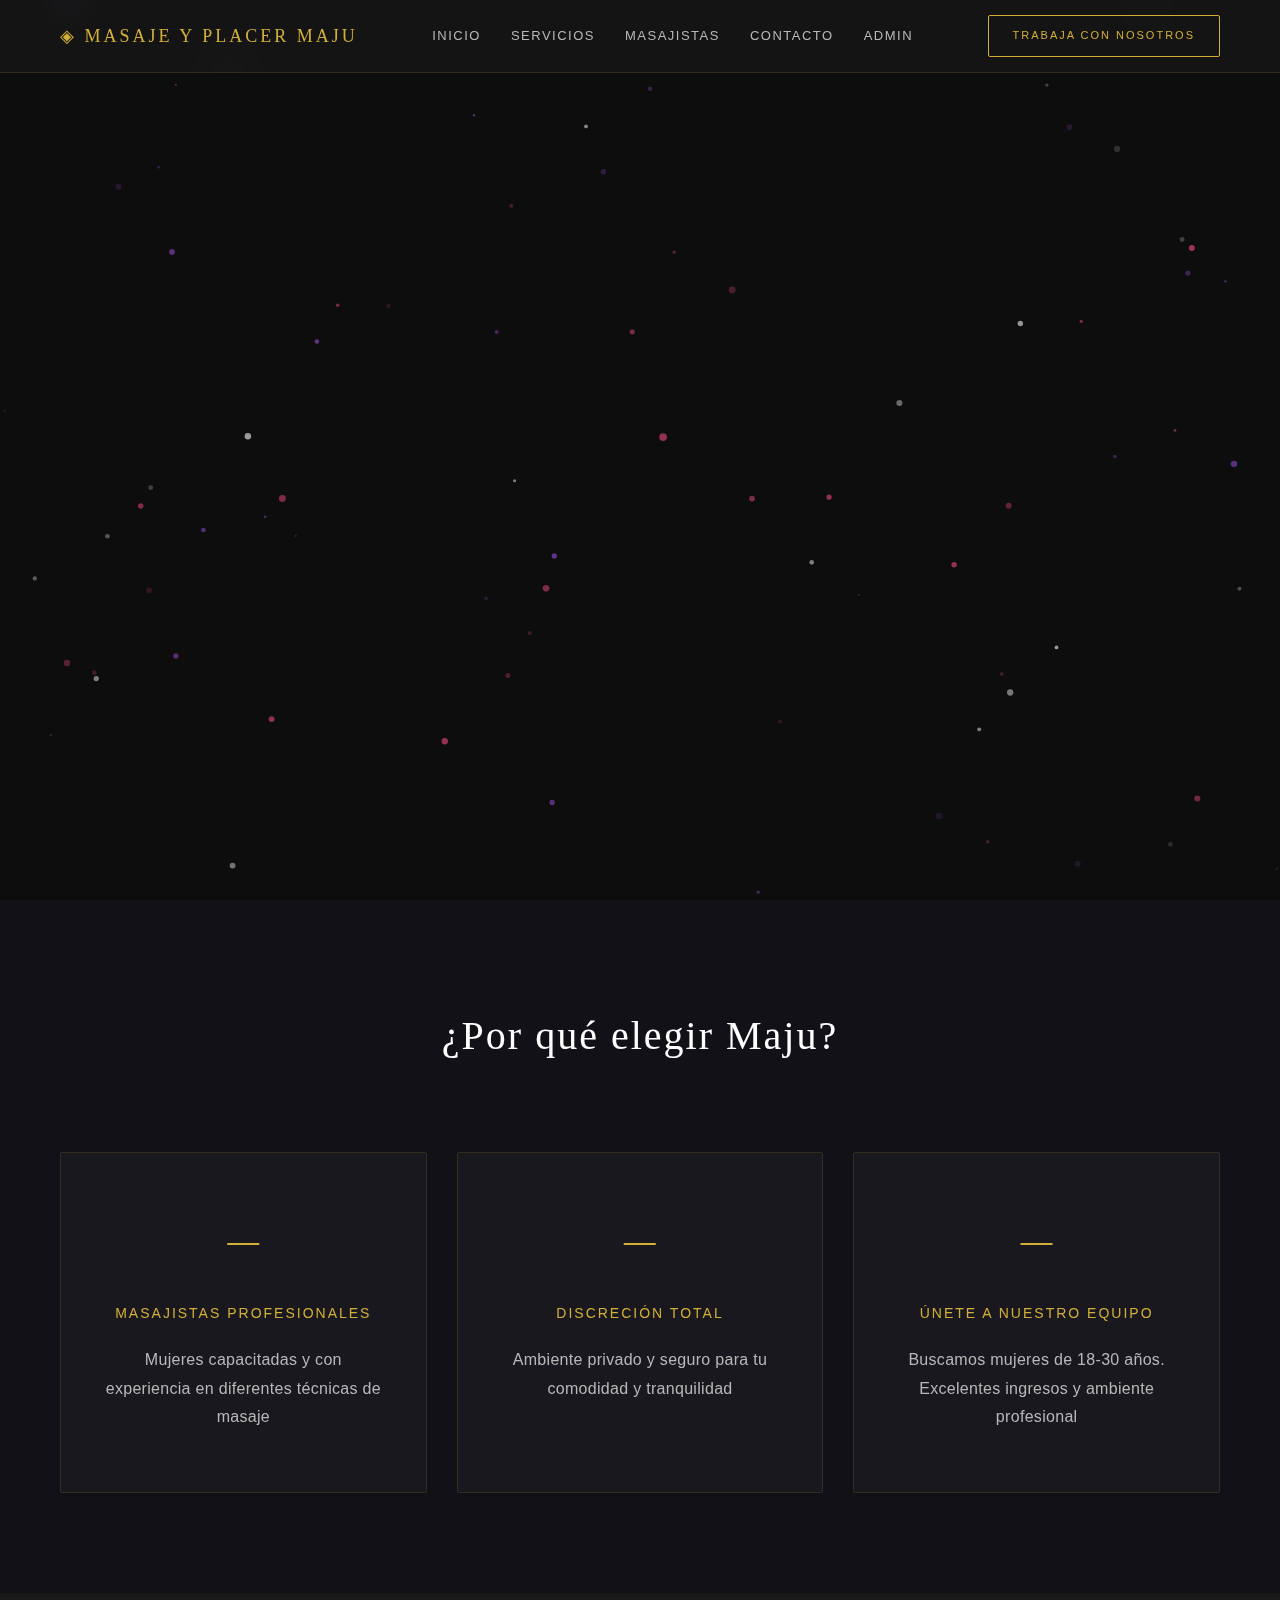
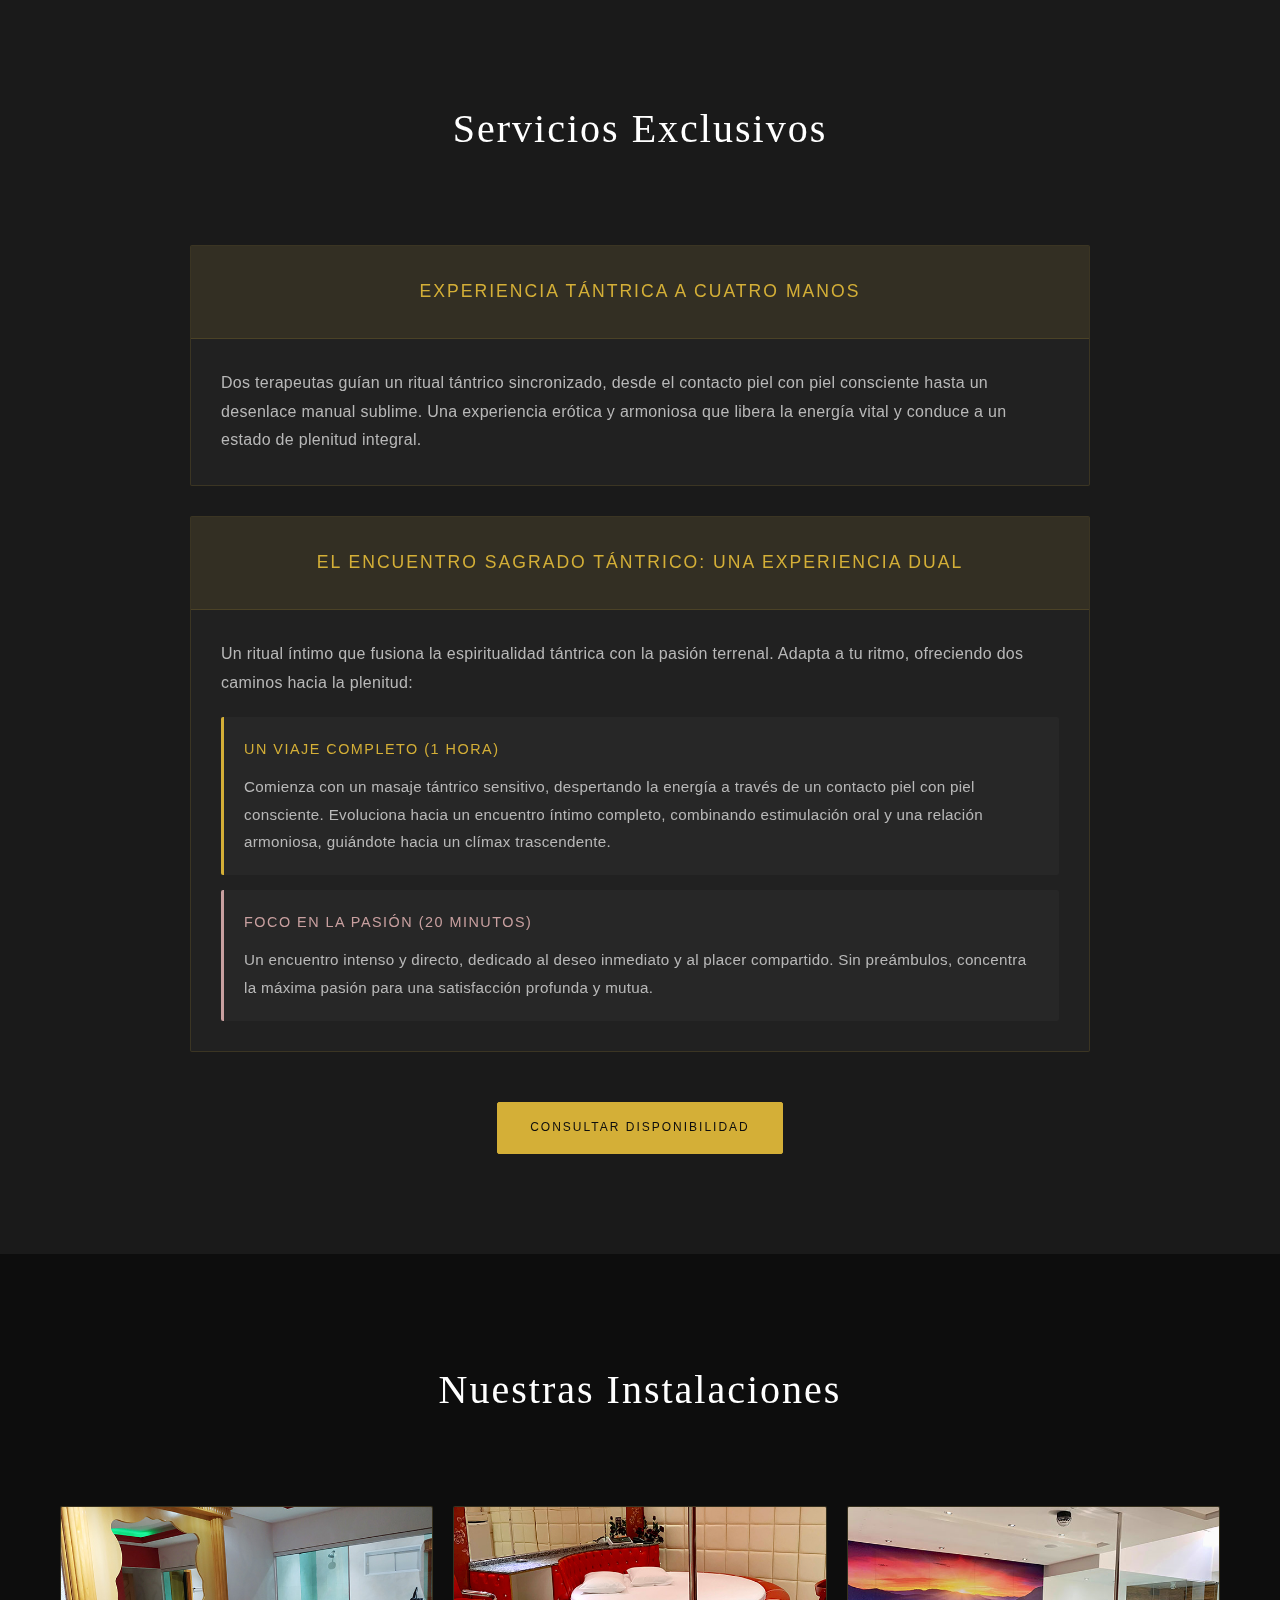
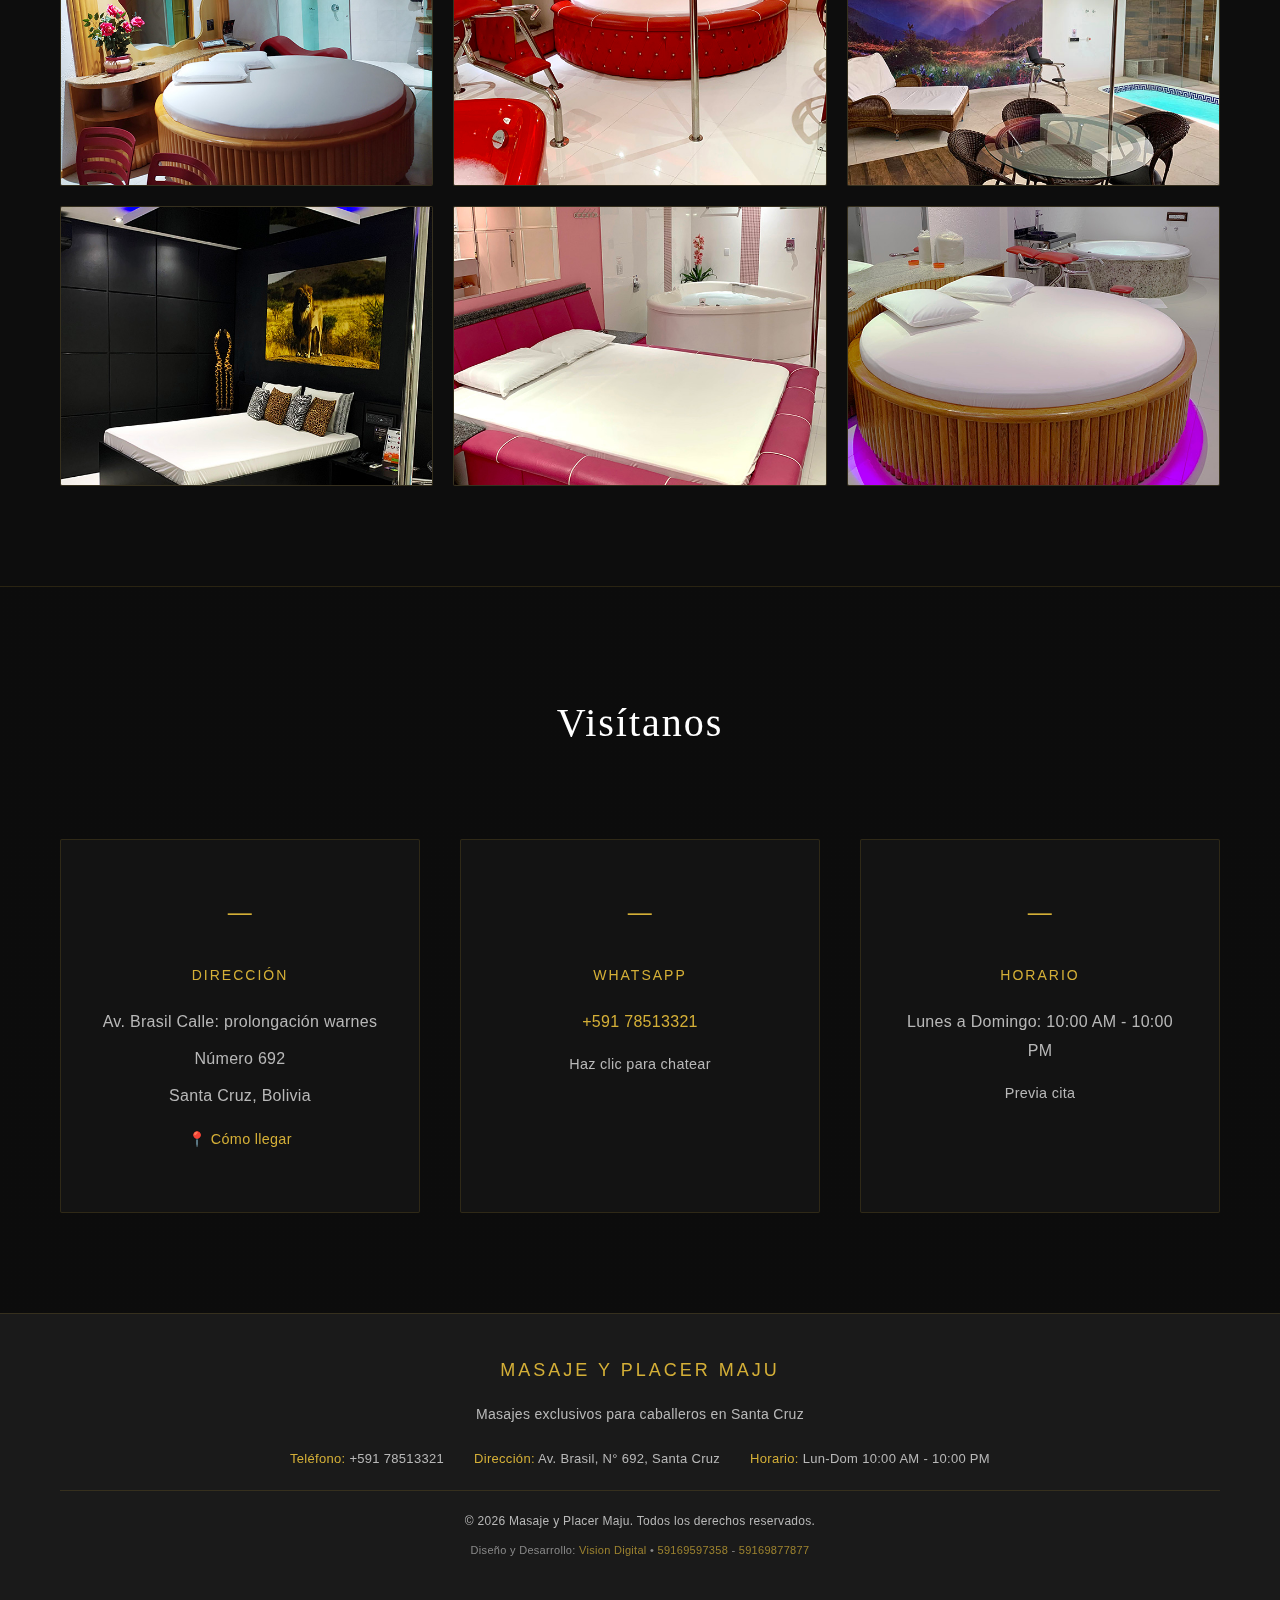
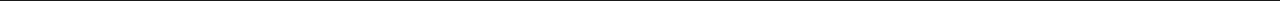
<file: index.html>
<!DOCTYPE html>
<html lang="es">
<head>
    <meta charset="UTF-8">
    <meta name="viewport" content="width=device-width, initial-scale=1.0">
    <meta name="description" content="Masajes exclusivos para caballeros en Santa Cruz, Bolivia">
    <meta name="robots" content="index, follow">
    <meta name="theme-color" content="#D4AF37">
    <link rel="manifest" href="manifest.json">
    <title>Masaje y Placer Maju - Masajes Exclusivos</title>
    
    <!-- Google tag (gtag.js) -->
    <script async src="https://www.googletagmanager.com/gtag/js?id=G-3NP3W3VZ09"></script>
    <script>
      window.dataLayer = window.dataLayer || [];
      function gtag(){dataLayer.push(arguments);}
      gtag('js', new Date());
      gtag('config', 'G-3NP3W3VZ09');
    </script>
    
    <link rel="stylesheet" href="css/main.css">
    <link rel="stylesheet" href="css/animations.css">
</head>
<body>
<!-- Header -->
    <header class="header">
        <nav class="navbar">
            <div class="nav-brand">
                <div class="logo">◈ Masaje y Placer Maju</div>
            </div>
            <div class="nav-menu" id="navMenu">
                <a href="index.html#home" class="nav-link">Inicio</a>
                <a href="index.html#servicios" class="nav-link">Servicios</a>
                <a href="gallery.html" class="nav-link">Masajistas</a>
                <a href="index.html#contact" class="nav-link">Contacto</a>
                <a href="admin.html" class="nav-link">Admin</a>
                <a href="apply.html" class="nav-link mobile-only">Trabaja con Nosotros</a>
            </div>
            <div class="nav-toggle" id="navToggle">
                <span></span>
                <span></span>
                <span></span>
            </div>
            <a href="apply.html" class="btn-cta desktop-only">Trabaja con Nosotros</a>
        </nav>
    </header>

    <!-- Hero Section -->
    <section id="home" class="hero">
        <div class="particles-bg" id="particles"></div>
        <div class="hero-content">
            <h1 class="hero-title" id="heroTitle">
                <span class="title-line">MASAJE Y PLACER</span>
                <span class="title-line">MAJU</span>
            </h1>
            <p class="hero-subtitle" id="heroSubtitle">Relájate. Disfruta. Renuévate.</p>
            <p class="hero-description" id="heroDescription">Masajes exclusivos para caballeros en Santa Cruz</p>
            <div class="hero-stats">
                <div class="stat">
                    <span class="stat-number" data-target="0">0</span>
                    <span class="stat-label">Clientes Satisfechos</span>
                </div>
            </div>
            <div class="hero-actions">
                <a href="https://wa.me/59178513321" class="btn-primary" rel="noopener noreferrer" target="_blank" aria-label="Reservar por WhatsApp">Reservar por WhatsApp</a>
                <a href="gallery.html" class="btn-secondary" aria-label="Ver galería de masajistas">Ver Masajistas</a>
            </div>
        </div>
        <div class="scroll-indicator">
            <div class="scroll-arrow"></div>
        </div>
    </section>

    <!-- Features Section -->
    <section class="features">
        <div class="container">
            <h2 class="section-title">¿Por qué elegir Maju?</h2>
            <div class="features-grid">
                <div class="feature-card">
                    <div class="feature-icon">—</div>
                    <h3>Masajistas Profesionales</h3>
                    <p>Mujeres capacitadas y con experiencia en diferentes técnicas de masaje</p>
                </div>
                <div class="feature-card">
                    <div class="feature-icon">—</div>
                    <h3>Discreción Total</h3>
                    <p>Ambiente privado y seguro para tu comodidad y tranquilidad</p>
                </div>
                <div class="feature-card">
                    <div class="feature-icon">—</div>
                    <h3>Únete a Nuestro Equipo</h3>
                    <p>Buscamos mujeres de 18-30 años. Excelentes ingresos y ambiente profesional</p>
                </div>
            </div>
        </div>
    </section>

    <!-- Servicios Section -->
    <section id="servicios" class="services-section">
        <div class="container">
            <h2 class="section-title">Servicios Exclusivos</h2>
            <div class="services-grid">
                <!-- Servicio 1 -->
                <div class="service-card">
                    <div class="service-header">
                        <h3>Experiencia Tántrica a Cuatro Manos</h3>
                    </div>
                    <div class="service-content">
                        <p>Dos terapeutas guían un ritual tántrico sincronizado, desde el contacto piel con piel consciente hasta un desenlace manual sublime. Una experiencia erótica y armoniosa que libera la energía vital y conduce a un estado de plenitud integral.</p>
                    </div>
                </div>

                <!-- Servicio 2 -->
                <div class="service-card">
                    <div class="service-header">
                        <h3>El Encuentro Sagrado Tántrico: Una Experiencia Dual</h3>
                    </div>
                    <div class="service-content">
                        <p style="margin-bottom: 20px;">Un ritual íntimo que fusiona la espiritualidad tántrica con la pasión terrenal. Adapta a tu ritmo, ofreciendo dos caminos hacia la plenitud:</p>
                        
                        <div style="background: rgba(255, 255, 255, 0.03); padding: 20px; border-radius: var(--border-radius); margin-bottom: 15px; border-left: 3px solid var(--accent-gold);">
                            <h4 style="color: var(--accent-gold); font-weight: 300; margin-bottom: 10px; letter-spacing: 1.5px; text-transform: uppercase; font-size: 0.9rem;">Un Viaje Completo (1 hora)</h4>
                            <p style="font-size: 0.95rem; line-height: 1.8;">Comienza con un masaje tántrico sensitivo, despertando la energía a través de un contacto piel con piel consciente. Evoluciona hacia un encuentro íntimo completo, combinando estimulación oral y una relación armoniosa, guiándote hacia un clímax trascendente.</p>
                        </div>

                        <div style="background: rgba(255, 255, 255, 0.03); padding: 20px; border-radius: var(--border-radius); border-left: 3px solid var(--accent-rose);">
                            <h4 style="color: var(--accent-rose); font-weight: 300; margin-bottom: 10px; letter-spacing: 1.5px; text-transform: uppercase; font-size: 0.9rem;">Foco en la Pasión (20 minutos)</h4>
                            <p style="font-size: 0.95rem; line-height: 1.8;">Un encuentro intenso y directo, dedicado al deseo inmediato y al placer compartido. Sin preámbulos, concentra la máxima pasión para una satisfacción profunda y mutua.</p>
                        </div>
                    </div>
                </div>
            </div>

            <div style="text-align: center; margin-top: 50px;">
                <a href="https://wa.me/59178513321" class="btn-primary" rel="noopener noreferrer" target="_blank" aria-label="Consultar disponibilidad por WhatsApp">Consultar Disponibilidad</a>
            </div>
        </div>
    </section>

    <style>
        .services-section {
            padding: 100px 20px;
            background: var(--secondary-dark);
        }
        .services-grid {
            display: grid;
            gap: 30px;
            margin-top: 60px;
            max-width: 900px;
            margin-left: auto;
            margin-right: auto;
        }
        .service-card {
            background: var(--glass-bg);
            backdrop-filter: blur(20px);
            border: 1px solid var(--glass-border);
            border-radius: var(--border-radius);
            overflow: hidden;
            transition: var(--transition);
        }
        .service-card:hover {
            border-color: var(--accent-gold);
            box-shadow: var(--shadow-glow);
        }
        .service-header {
            background: rgba(212, 175, 55, 0.1);
            padding: 30px;
            border-bottom: 1px solid var(--glass-border);
        }
        .service-header h3 {
            color: var(--accent-gold);
            font-weight: 300;
            letter-spacing: 2px;
            text-transform: uppercase;
            font-size: 1.1rem;
            text-align: center;
        }
        .service-content {
            padding: 30px;
            color: var(--text-gray);
            line-height: 1.8;
            font-weight: 300;
        }
        @media (max-width: 768px) {
            .services-section {
                padding: 60px 20px;
            }
            .services-grid {
                margin-top: 40px;
            }
            .service-header {
                padding: 20px;
            }
            .service-header h3 {
                font-size: 0.95rem;
            }
            .service-content {
                padding: 20px;
            }
        }
    </style>

    <!-- Gallery Section -->
    <section class="business-gallery">
        <div class="container">
            <h2 class="section-title">Nuestras Instalaciones</h2>
            <div class="gallery-grid-home">
                <div class="gallery-item">
                    <img src="1.jpg" alt="Instalación de masajes - Sala de espera" loading="lazy">
                </div>
                <div class="gallery-item">
                    <img src="2.jpg" alt="Instalación de masajes - Sala de tratamiento" loading="lazy">
                </div>
                <div class="gallery-item">
                    <img src="3.jpg" alt="Instalación de masajes - Ambiente relajante" loading="lazy">
                </div>
                <div class="gallery-item">
                    <img src="4.jpg" alt="Instalación de masajes - Zona de descanso" loading="lazy">
                </div>
                <div class="gallery-item">
                    <img src="5.jpg" alt="Instalación de masajes - Sala privada" loading="lazy">
                </div>
                <div class="gallery-item">
                    <img src="6.jpg" alt="Instalación de masajes - Recepción" loading="lazy">
                </div>
            </div>
        </div>
    </section>

    <style>
        .business-gallery {
            padding: 100px 20px;
            background: var(--primary-dark);
        }
        .gallery-grid-home {
            display: grid;
            grid-template-columns: repeat(auto-fit, minmax(300px, 1fr));
            gap: 20px;
            margin-top: 60px;
        }
        .gallery-item {
            position: relative;
            overflow: hidden;
            border: 1px solid var(--glass-border);
            border-radius: var(--border-radius);
            aspect-ratio: 4/3;
            background: var(--secondary-dark);
            transition: var(--transition);
        }
        .gallery-item:hover {
            border-color: var(--accent-gold);
            box-shadow: var(--shadow-glow);
        }
        .gallery-item img {
            width: 100%;
            height: 100%;
            object-fit: cover;
            transition: var(--transition);
        }
        .gallery-item:hover img {
            transform: scale(1.05);
        }
        @media (max-width: 768px) {
            .business-gallery {
                padding: 60px 20px;
            }
            .gallery-grid-home {
                grid-template-columns: 1fr;
                gap: 15px;
                margin-top: 40px;
            }
        }
    </style>

    <!-- Contact Section -->
    <section id="contact" class="contact-section">
        <div class="container">
            <h2 class="section-title">Visítanos</h2>
            <div class="contact-grid">
                <div class="contact-card">
                    <div class="contact-icon">—</div>
                    <h3>Dirección</h3>
                    <p id="contactAddress">Av. Brasil Calle: prolongación warnes</p>
                    <p>Número 692</p>
                    <p>Santa Cruz, Bolivia</p>
                    <p style="margin-top: 15px;"><a href="https://maps.app.goo.gl/BUydWQ51eADdXeKfA" target="_blank" rel="noopener noreferrer" style="color: var(--accent-gold); text-decoration: none; font-size: 0.9rem;">📍 Cómo llegar</a></p>
                </div>
                <div class="contact-card">
                    <div class="contact-icon">—</div>
                    <h3>WhatsApp</h3>
                    <p><a href="https://wa.me/59178513321" target="_blank" rel="noopener noreferrer" id="contactWhatsapp">+591 78513321</a></p>
                    <p style="margin-top: 15px; font-size: 0.9rem;">Haz clic para chatear</p>
                </div>
                <div class="contact-card">
                    <div class="contact-icon">—</div>
                    <h3>Horario</h3>
                    <p id="contactHours">Lunes a Domingo: 10:00 AM - 10:00 PM</p>
                    <p style="margin-top: 15px; font-size: 0.9rem;">Previa cita</p>
                </div>
            </div>
        </div>
    </section>

    <style>
        .contact-section {
            padding: 100px 20px;
            background: linear-gradient(rgba(13, 13, 13, 0.85), rgba(13, 13, 13, 0.85)), url('visitanos.jpeg') center/cover no-repeat fixed;
            border-top: 1px solid var(--glass-border);
        }
        .contact-grid {
            display: grid;
            grid-template-columns: repeat(auto-fit, minmax(280px, 1fr));
            gap: 40px;
            margin-top: 60px;
        }
        .contact-card {
            background: var(--glass-bg);
            backdrop-filter: blur(20px);
            border: 1px solid var(--glass-border);
            border-radius: var(--border-radius);
            padding: 50px 40px;
            text-align: center;
            transition: var(--transition);
        }
        .contact-card:hover {
            border-color: var(--accent-gold);
            box-shadow: var(--shadow-glow);
        }
        .contact-icon {
            font-size: 1.5rem;
            margin-bottom: 30px;
            color: var(--accent-gold);
            font-weight: 300;
        }
        .contact-card h3 {
            color: var(--accent-gold);
            margin-bottom: 20px;
            font-size: 14px;
            font-weight: 300;
            letter-spacing: 2px;
            text-transform: uppercase;
        }
        .contact-card p {
            color: var(--text-gray);
            line-height: 1.8;
            margin-bottom: 8px;
            font-weight: 300;
        }
        .contact-card a {
            color: var(--accent-gold);
            text-decoration: none;
            transition: var(--transition);
        }
        .contact-card a:hover {
            opacity: 0.7;
        }
        @media (max-width: 768px) {
            .contact-section {
                padding: 60px 20px;
            }
            .contact-grid {
                gap: 20px;
                margin-top: 40px;
            }
            .contact-card {
                padding: 40px 30px;
            }
        }
    </style>

    <!-- Footer -->
    <footer style="background: var(--secondary-dark); border-top: 1px solid var(--glass-border); padding: 40px 20px; text-align: center;">
        <div class="container">
            <div style="margin-bottom: 20px;">
                <h3 style="color: var(--accent-gold); font-size: 18px; font-weight: 300; letter-spacing: 3px; margin-bottom: 15px;" id="footerTitle">MASAJE Y PLACER MAJU</h3>
                <p style="color: var(--text-gray); font-size: 14px; font-weight: 300;" id="footerDescription">Masajes exclusivos para caballeros en Santa Cruz</p>
            </div>
            <div style="display: flex; justify-content: center; gap: 30px; margin-bottom: 20px; flex-wrap: wrap;">
                <div>
                    <p style="color: var(--text-gray); font-size: 13px; font-weight: 300;"><strong style="color: var(--accent-gold);">Teléfono:</strong> <span id="footerPhone">+591 78513321</span></p>
                </div>
                <div>
                    <p style="color: var(--text-gray); font-size: 13px; font-weight: 300;"><strong style="color: var(--accent-gold);">Dirección:</strong> <span id="footerAddress">Av. Brasil, N° 692, Santa Cruz</span></p>
                </div>
                <div>
                    <p style="color: var(--text-gray); font-size: 13px; font-weight: 300;"><strong style="color: var(--accent-gold);">Horario:</strong> <span id="footerHours">Lun-Dom 10:00 AM - 10:00 PM</span></p>
                </div>
            </div>
            <div style="border-top: 1px solid var(--glass-border); padding-top: 20px; margin-top: 20px;">
                <p style="color: var(--text-gray); font-size: 12px; font-weight: 300; margin-bottom: 8px;">© 2026 Masaje y Placer Maju. Todos los derechos reservados.</p>
                <p style="color: var(--text-gray); font-size: 11px; font-weight: 300; opacity: 0.7;">Diseño y Desarrollo: <a href="https://visiondigital.lat" target="_blank" rel="noopener noreferrer" style="color: var(--accent-gold); text-decoration: none; transition: var(--transition);">Vision Digital</a> • <a href="https://wa.me/59169597358" target="_blank" rel="noopener noreferrer" style="color: var(--accent-gold); text-decoration: none;">59169597358</a> - <a href="https://wa.me/59169877877" target="_blank" rel="noopener noreferrer" style="color: var(--accent-gold); text-decoration: none;">59169877877</a></p>
            </div>
        </div>
    </footer>

    <script src="js/config.js"></script>
    <script src="js/app.js"></script>
</body>
</html>
</file>
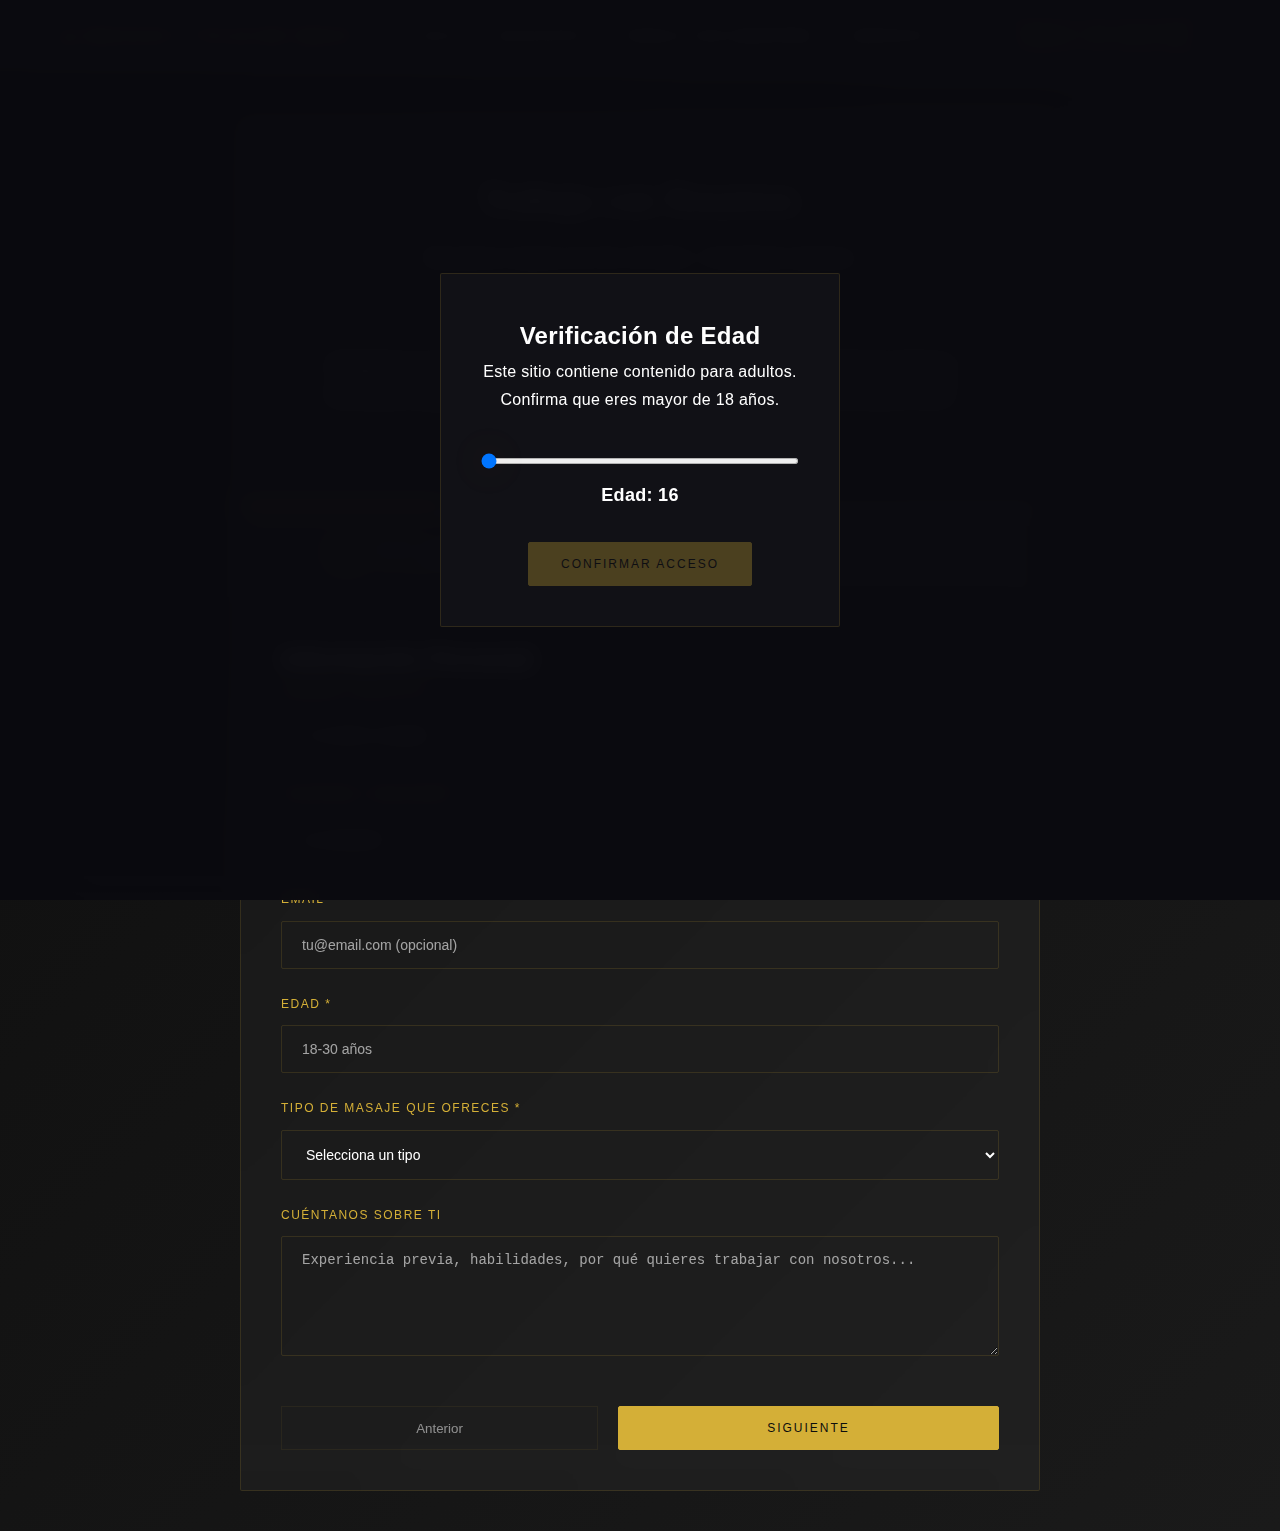
<file: apply.html>
<!DOCTYPE html>
<html lang="es">
<head>
    <meta charset="UTF-8">
    <meta name="viewport" content="width=device-width, initial-scale=1.0">
    <title>Trabaja con Nosotros - Masaje y Placer Maju</title>
    <link rel="stylesheet" href="css/main.css">
    <link rel="stylesheet" href="css/animations.css">
    <style>
        /* Estilos específicos del formulario */
        .apply-container {
            min-height: 100vh;
            padding: 120px 20px 40px;
            background: linear-gradient(135deg, var(--primary-dark), var(--secondary-dark));
        }

        .form-container {
            max-width: 800px;
            margin: 0 auto;
            background: var(--glass-bg);
            backdrop-filter: blur(20px);
            border: 1px solid var(--glass-border);
            border-radius: var(--border-radius);
            overflow: hidden;
        }

        .form-header {
            padding: 50px 40px;
            text-align: center;
            background: var(--secondary-dark);
            border-bottom: 1px solid var(--glass-border);
        }

        .form-title {
            font-size: 2rem;
            margin-bottom: 15px;
            color: var(--text-white);
            font-weight: 300;
            letter-spacing: 2px;
            font-family: var(--font-display);
        }

        .form-subtitle {
            color: var(--text-gray);
            font-size: 1rem;
            font-weight: 300;
        }

        .progress-bar {
            height: 4px;
            background: rgba(255, 255, 255, 0.2);
            position: relative;
            overflow: hidden;
        }

        .progress-fill {
            height: 100%;
            background: var(--accent-gold);
            width: 25%;
            transition: width 0.3s ease;
        }

        .form-steps {
            display: flex;
            justify-content: center;
            padding: 30px 40px;
            background: rgba(255, 255, 255, 0.05);
        }

        .step {
            display: flex;
            align-items: center;
            gap: 10px;
            padding: 0 20px;
            position: relative;
        }

        .step:not(:last-child)::after {
            content: '';
            position: absolute;
            right: -15px;
            width: 30px;
            height: 2px;
            background: rgba(255, 255, 255, 0.3);
        }

        .step-number {
            width: 30px;
            height: 30px;
            border-radius: 50%;
            background: transparent;
            border: 1px solid var(--glass-border);
            display: flex;
            align-items: center;
            justify-content: center;
            font-weight: 300;
            transition: var(--transition);
            font-size: 12px;
        }

        .step.active .step-number {
            background: transparent;
            border-color: var(--accent-gold);
            color: var(--accent-gold);
        }

        .step.completed .step-number {
            background: var(--accent-gold);
            border-color: var(--accent-gold);
            color: var(--primary-dark);
        }

        .step-label {
            font-size: 0.85rem;
            color: var(--text-gray);
            font-weight: 300;
            letter-spacing: 1px;
            text-transform: uppercase;
        }

        .step.active .step-label {
            color: var(--accent-gold);
        }

        .form-content {
            padding: 40px;
        }

        .form-step {
            display: none;
        }

        .form-step.active {
            display: block;
            animation: fadeIn 0.5s ease;
        }

        .form-group {
            margin-bottom: 25px;
        }

        .form-label {
            display: block;
            margin-bottom: 10px;
            font-weight: 300;
            color: var(--accent-gold);
            font-size: 12px;
            letter-spacing: 1.5px;
            text-transform: uppercase;
        }

        .form-input,
        .form-select,
        .form-textarea {
            width: 100%;
            padding: 15px 20px;
            background: transparent;
            border: 1px solid var(--glass-border);
            border-radius: var(--border-radius);
            color: var(--text-white);
            font-size: 14px;
            transition: var(--transition);
            font-weight: 300;
        }

        .form-select option {
            background: var(--primary-dark);
            color: var(--text-white);
            padding: 10px;
        }

        .form-input:focus,
        .form-select:focus,
        .form-textarea:focus {
            outline: none;
            border-color: var(--accent-gold);
            box-shadow: var(--shadow-glow);
        }

        .form-input::placeholder,
        .form-textarea::placeholder {
            color: rgba(255, 255, 255, 0.6);
        }

        .form-textarea {
            resize: vertical;
            min-height: 120px;
        }

        .file-upload {
            position: relative;
            display: inline-block;
            width: 100%;
        }

        .file-input {
            position: absolute;
            opacity: 0;
            width: 100%;
            height: 100%;
            cursor: pointer;
        }

        .file-label {
            display: flex;
            align-items: center;
            justify-content: center;
            gap: 10px;
            padding: 40px;
            border: 2px dashed var(--glass-border);
            border-radius: var(--border-radius);
            background: rgba(255, 255, 255, 0.05);
            cursor: pointer;
            transition: var(--transition);
            text-align: center;
        }

        .file-label:hover {
            border-color: var(--accent-gold);
            background: rgba(212, 175, 55, 0.05);
        }

        .file-preview {
            display: grid;
            grid-template-columns: repeat(auto-fill, minmax(100px, 1fr));
            gap: 10px;
            margin-top: 15px;
        }

        .preview-item {
            position: relative;
            aspect-ratio: 1;
            background: var(--glass-bg);
            border-radius: 8px;
            display: flex;
            align-items: center;
            justify-content: center;
            font-size: 2rem;
        }

        .preview-remove {
            position: absolute;
            top: -5px;
            right: -5px;
            width: 20px;
            height: 20px;
            background: var(--accent-pink);
            border: none;
            border-radius: 50%;
            color: white;
            cursor: pointer;
            font-size: 12px;
        }

        .checkbox-group {
            display: flex;
            align-items: center;
            gap: 10px;
            margin-bottom: 20px;
        }

        .custom-checkbox {
            position: relative;
            width: 20px;
            height: 20px;
        }

        .custom-checkbox input {
            opacity: 0;
            position: absolute;
        }

        .checkmark {
            position: absolute;
            top: 0;
            left: 0;
            width: 20px;
            height: 20px;
            background: transparent;
            border: 1px solid var(--glass-border);
            border-radius: var(--border-radius);
            transition: var(--transition);
        }

        .custom-checkbox input:checked ~ .checkmark {
            background: var(--accent-gold);
            border-color: var(--accent-gold);
        }

        .checkmark::after {
            content: '';
            position: absolute;
            display: none;
            left: 6px;
            top: 2px;
            width: 6px;
            height: 10px;
            border: solid white;
            border-width: 0 2px 2px 0;
            transform: rotate(45deg);
        }

        .custom-checkbox input:checked ~ .checkmark::after {
            display: block;
        }

        .form-actions {
            display: flex;
            justify-content: space-between;
            gap: 20px;
            margin-top: 40px;
        }

        .btn-prev {
            background: transparent;
            color: var(--text-white);
            border: 1px solid var(--glass-border);
            flex: 1;
        }

        .btn-prev:hover {
            background: rgba(255, 255, 255, 0.1);
        }

        .btn-prev:disabled {
            opacity: 0.5;
            cursor: not-allowed;
        }

        .form-actions .btn-primary {
            flex: 1;
        }

        .success-message {
            text-align: center;
            padding: 60px 40px;
        }

        .success-icon {
            font-size: 3rem;
            margin-bottom: 30px;
            color: var(--accent-gold);
        }

        .success-title {
            font-size: 2rem;
            margin-bottom: 20px;
            color: var(--accent-gold);
            font-weight: 300;
            letter-spacing: 2px;
            font-family: var(--font-display);
        }

        .success-text {
            color: var(--text-gray);
            line-height: 1.8;
            margin-bottom: 30px;
            font-weight: 300;
        }

        @media (max-width: 768px) {
            .form-steps {
                padding: 20px 10px;
                overflow-x: auto;
                gap: 10px;
            }
            
            .step {
                padding: 0 10px;
                min-width: 70px;
                flex-direction: column;
                gap: 5px;
            }

            .step:not(:last-child)::after {
                display: none;
            }
            
            .step-label {
                font-size: 0.7rem;
            }

            .step-number {
                width: 25px;
                height: 25px;
                font-size: 11px;
            }
            
            .form-content {
                padding: 20px;
            }

            .form-header {
                padding: 30px 20px;
            }

            .form-title {
                font-size: 1.5rem;
            }

            .form-subtitle {
                font-size: 0.9rem;
            }
            
            .form-actions {
                flex-direction: row;
                gap: 10px;
            }

            .btn-prev, .form-actions .btn-primary {
                font-size: 11px;
                padding: 12px 20px;
            }

            .file-label {
                padding: 30px 20px;
            }
        }
    </style>
</head>
<body>
    <!-- Age Verification Overlay -->
    <div id="ageVerification" class="age-overlay">
        <div class="age-modal">
            <div class="age-content">
                <h2>Verificación de Edad</h2>
                <p>Este sitio contiene contenido para adultos. Confirma que eres mayor de 18 años.</p>
                <div class="age-slider-container">
                    <input type="range" id="ageSlider" min="16" max="25" value="16" class="age-slider">
                    <div class="age-display">Edad: <span id="ageValue">16</span></div>
                </div>
                <button id="confirmAge" class="btn-primary" disabled>Confirmar Acceso</button>
            </div>
        </div>
    </div>

    <!-- Header -->
    <header class="header">
        <nav class="navbar">
            <div class="nav-brand">
                <div class="logo">◈ Masaje y Placer Maju</div>
            </div>
            <div class="nav-menu" id="navMenu">
                <a href="index.html#home" class="nav-link">Inicio</a>
                <a href="gallery.html" class="nav-link">Masajistas</a>
                <a href="apply.html" class="nav-link">Trabaja con Nosotros</a>
                <a href="index.html#contact" class="nav-link">Contacto</a>
            </div>
            <div class="nav-toggle" id="navToggle">
                <span></span>
                <span></span>
                <span></span>
            </div>
            <a href="apply.html" class="btn-cta">Trabaja con Nosotros</a>
        </nav>
    </header>

    <!-- Application Form -->
    <div class="apply-container">
        <div class="form-container">
            <!-- Header -->
            <div class="form-header">
                <h1 class="form-title">Trabaja con Nosotros</h1>
                <p class="form-subtitle">Buscamos mujeres de 18 a 30 años - Excelentes ingresos</p>
                <div style="margin-top: 30px; padding: 20px; border: 1px solid var(--glass-border); border-radius: var(--border-radius); background: var(--glass-bg);">
                    <p style="color: var(--accent-gold); font-size: 12px; letter-spacing: 1.5px; text-transform: uppercase; margin-bottom: 10px; font-weight: 300;">Confidencialidad Garantizada</p>
                    <p style="color: var(--text-gray); font-size: 14px; line-height: 1.8; font-weight: 300;">
                        Trabajamos con absoluta discreción. Somos una empresa profesional establecida que valora la privacidad y seguridad de nuestro equipo. Ambiente de trabajo seguro, pagos puntuales y total confidencialidad.
                    </p>
                </div>
            </div>

            <!-- Progress Bar -->
            <div class="progress-bar">
                <div class="progress-fill" id="progressFill"></div>
            </div>

            <!-- Steps Indicator -->
            <div class="form-steps">
                <div class="step active" data-step="1">
                    <div class="step-number">1</div>
                    <div class="step-label">Perfil</div>
                </div>
                <div class="step" data-step="2">
                    <div class="step-number">2</div>
                    <div class="step-label">Portfolio</div>
                </div>
                <div class="step" data-step="3">
                    <div class="step-number">3</div>
                    <div class="step-label">Detalles</div>
                </div>
                <div class="step" data-step="4">
                    <div class="step-number">4</div>
                    <div class="step-label">Confirmación</div>
                </div>
            </div>

            <!-- Form Content -->
            <div class="form-content">
                <form id="applicationForm">
                    <!-- Step 1: Perfil Básico -->
                    <div class="form-step active" data-step="1">
                        <h2>Información Personal</h2>
                        
                        <div class="form-group">
                            <label class="form-label">Nombre Completo *</label>
                            <input type="text" class="form-input" name="artisticName" required 
                                   placeholder="Tu nombre completo">
                        </div>

                        <div class="form-group">
                            <label class="form-label">Teléfono / WhatsApp *</label>
                            <input type="tel" class="form-input" name="phone" required 
                                   placeholder="Ej: 69245670">
                        </div>

                        <div class="form-group">
                            <label class="form-label">Email</label>
                            <input type="email" class="form-input" name="email" 
                                   placeholder="tu@email.com (opcional)">
                        </div>

                        <div class="form-group">
                            <label class="form-label">Edad *</label>
                            <input type="number" class="form-input" name="age" required 
                                   min="18" max="30" placeholder="18-30 años">
                        </div>

                        <div class="form-group">
                            <label class="form-label">Tipo de Masaje que Ofreces *</label>
                            <select class="form-select" name="category" required>
                                <option value="">Selecciona un tipo</option>
                                <option value="relajante">Masaje Relajante</option>
                                <option value="terapeutico">Masaje Terapéutico</option>
                                <option value="sensitivo">Masaje Sensitivo</option>
                                <option value="otro">Otro</option>
                            </select>
                        </div>

                        <div class="form-group">
                            <label class="form-label">Cuéntanos sobre ti</label>
                            <textarea class="form-textarea" name="description" 
                                      placeholder="Experiencia previa, habilidades, por qué quieres trabajar con nosotros..."></textarea>
                        </div>
                    </div>

                    <!-- Step 2: Portfolio -->
                    <div class="form-step" data-step="2">
                        <h2>Fotos</h2>
                        
                        <div class="form-group">
                            <label class="form-label">Sube tus fotos (opcional pero recomendado)</label>
                            <div class="file-upload">
                                <input type="file" class="file-input" id="portfolioFiles" 
                                       multiple accept="image/*">
                                <label for="portfolioFiles" class="file-label">
                                    <span style="font-size: 2rem; color: var(--accent-gold);">—</span>
                                    <div>
                                        <div>Arrastra fotos aquí o haz clic</div>
                                        <small>Imágenes (máx. 5 fotos)</small>
                                    </div>
                                </label>
                            </div>
                            <div class="file-preview" id="filePreview"></div>
                        </div>

                        <div class="form-group">
                            <label class="form-label">Redes Sociales (opcional)</label>
                            <input type="url" class="form-input" name="instagram" 
                                   placeholder="Instagram (opcional)">
                        </div>
                    </div>

                    <!-- Step 3: Especificaciones -->
                    <div class="form-step" data-step="3">
                        <h2>Detalles de Disponibilidad</h2>
                        
                        <div class="form-group">
                            <label class="form-label">Experiencia en Masajes</label>
                            <select class="form-select" name="experience">
                                <option value="sin-experiencia">Sin experiencia (capacitamos)</option>
                                <option value="0-1">Menos de 1 año</option>
                                <option value="1-2">1-2 años</option>
                                <option value="2+">Más de 2 años</option>
                            </select>
                        </div>

                        <div class="form-group">
                            <label class="form-label">Disponibilidad Horaria</label>
                            <select class="form-select" name="availability">
                                <option value="full-time">Tiempo completo (mañana y tarde)</option>
                                <option value="part-time">Medio tiempo</option>
                                <option value="flexible">Horario flexible</option>
                                <option value="weekends">Solo fines de semana</option>
                            </select>
                        </div>

                        <div class="form-group">
                            <label class="form-label">Zona de Residencia</label>
                            <input type="text" class="form-input" name="location" 
                                   placeholder="Zona o barrio en Santa Cruz">
                        </div>

                        <div class="form-group">
                            <label class="form-label">Información Adicional</label>
                            <textarea class="form-textarea" name="skills" 
                                      placeholder="Cualquier información adicional que quieras compartir..."></textarea>
                        </div>
                    </div>

                    <!-- Step 4: Confirmación -->
                    <div class="form-step" data-step="4">
                        <h2>Revisión y Confirmación</h2>
                        
                        <div id="applicationSummary">
                            <!-- Se llenará dinámicamente -->
                        </div>

                        <div class="checkbox-group">
                            <label class="custom-checkbox">
                                <input type="checkbox" name="terms" required>
                                <span class="checkmark"></span>
                            </label>
                            <label>Acepto las condiciones de trabajo y políticas del establecimiento *</label>
                        </div>

                        <div class="checkbox-group">
                            <label class="custom-checkbox">
                                <input type="checkbox" name="privacy">
                                <span class="checkmark"></span>
                            </label>
                            <label>Acepto el tratamiento de mis datos personales</label>
                        </div>

                        <div class="checkbox-group">
                            <label class="custom-checkbox">
                                <input type="checkbox" name="age18" required>
                                <span class="checkmark"></span>
                            </label>
                            <label>Confirmo que soy mayor de 18 años *</label>
                        </div>
                    </div>

                    <!-- Success Message -->
                    <div class="form-step" data-step="success" style="display: none;">
                        <div class="success-message">
                            <div class="success-icon">✨</div>
                            <h2 class="success-title">¡Solicitud Enviada!</h2>
                            <p class="success-text">
                                Gracias por tu interés en trabajar con Masaje y Placer Maju. 
                                Hemos recibido tu solicitud y nos pondremos en contacto contigo en las próximas 24-48 horas.
                            </p>
                            <p class="success-text">
                                Te contactaremos por WhatsApp o teléfono para coordinar una entrevista.
                            </p>
                            <a href="index.html" class="btn-primary">Volver al Inicio</a>
                        </div>
                    </div>
                </form>

                <!-- Form Actions -->
                <div class="form-actions" id="formActions">
                    <button type="button" class="btn-prev" id="prevBtn" disabled>Anterior</button>
                    <button type="button" class="btn-primary" id="nextBtn">Siguiente</button>
                </div>
            </div>
        </div>
    </div>

    <script src="js/config.js"></script>
    <script src="js/demo-data.js"></script>
    <script src="js/supabase-service.js"></script>
    <script src="js/backblaze-service.js"></script>
    <script src="js/app.js"></script>
    <script src="js/apply.js"></script>
</body>
</html>
</file>
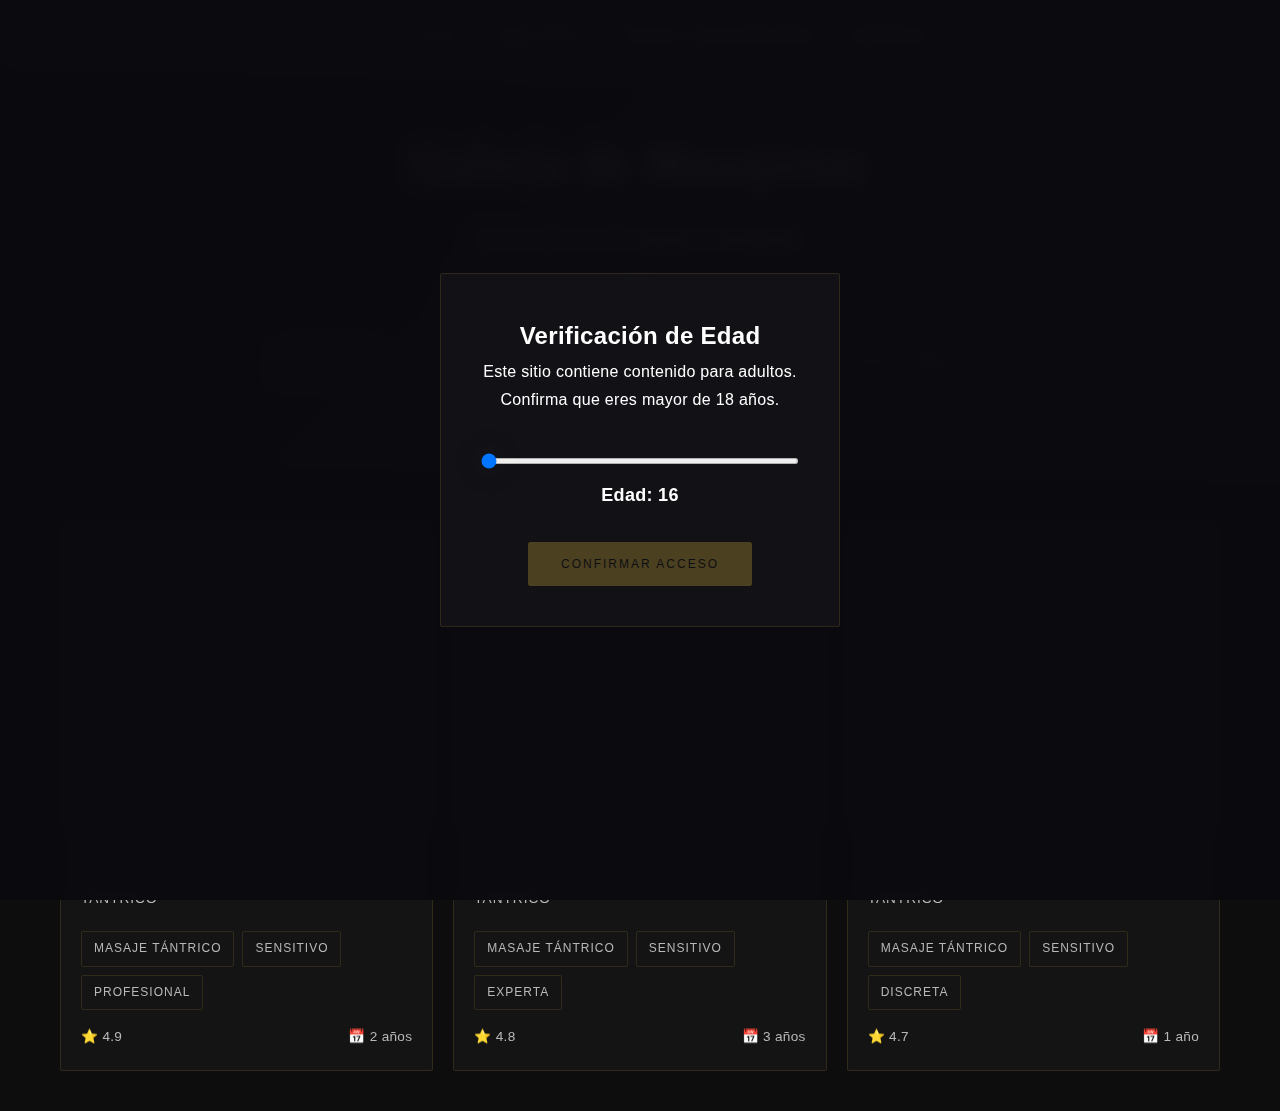
<file: gallery.html>
<!DOCTYPE html>
<html lang="es">
<head>
    <meta charset="UTF-8">
    <meta name="viewport" content="width=device-width, initial-scale=1.0">
    <title>Galería - Masaje y Placer Maju</title>
    <link rel="stylesheet" href="css/main.css">
    <link rel="stylesheet" href="css/animations.css">
    <style>
        /* Estilos específicos de galería */
        .gallery-header {
            padding: 120px 0 60px;
            text-align: center;
            background: linear-gradient(135deg, var(--primary-dark), var(--secondary-dark));
        }

        .gallery-title {
            font-size: 3rem;
            margin-bottom: 20px;
            color: var(--text-white);
            font-weight: 300;
            letter-spacing: 2px;
            font-family: var(--font-display);
        }

        .gallery-filters {
            display: flex;
            justify-content: center;
            gap: 15px;
            margin: 40px 0;
            flex-wrap: wrap;
        }

        .filter-btn {
            padding: 12px 28px;
            background: transparent;
            border: 1px solid var(--glass-border);
            border-radius: var(--border-radius);
            color: var(--text-gray);
            cursor: pointer;
            transition: var(--transition);
            font-size: 11px;
            letter-spacing: 1.5px;
            text-transform: uppercase;
            font-weight: 300;
        }

        .filter-btn.active,
        .filter-btn:hover {
            background: transparent;
            border-color: var(--accent-gold);
            color: var(--accent-gold);
        }

        .gallery-grid {
            display: grid;
            grid-template-columns: repeat(auto-fill, minmax(300px, 1fr));
            gap: 20px;
            padding: 40px 20px;
            max-width: 1200px;
            margin: 0 auto;
        }

        .profile-card {
            background: var(--glass-bg);
            backdrop-filter: blur(20px);
            border: 1px solid var(--glass-border);
            border-radius: var(--border-radius);
            overflow: hidden;
            transition: var(--transition);
            cursor: pointer;
        }

        .profile-card:hover {
            border-color: var(--accent-gold);
            box-shadow: var(--shadow-glow);
        }

        .profile-image {
            width: 100%;
            height: 300px;
            background: var(--secondary-dark);
            display: flex;
            align-items: center;
            justify-content: center;
            font-size: 3rem;
            color: var(--accent-gold);
            position: relative;
            overflow: hidden;
            border-bottom: 1px solid var(--glass-border);
        }

        .profile-image::before {
            content: '';
            position: absolute;
            top: 0;
            left: -100%;
            width: 100%;
            height: 100%;
            background: linear-gradient(90deg, transparent, rgba(255, 255, 255, 0.2), transparent);
            transition: left 0.5s ease;
        }

        .profile-card:hover .profile-image::before {
            left: 100%;
        }

        .profile-info {
            padding: 20px;
        }

        .profile-name {
            font-size: 1.2rem;
            font-weight: 300;
            margin-bottom: 10px;
            color: var(--accent-gold);
            letter-spacing: 1.5px;
        }

        .profile-category {
            font-size: 0.85rem;
            color: var(--text-gray);
            margin-bottom: 20px;
            text-transform: uppercase;
            letter-spacing: 1px;
            font-weight: 300;
        }

        .profile-tags {
            display: flex;
            gap: 8px;
            flex-wrap: wrap;
            margin-bottom: 15px;
        }

        .tag {
            background: transparent;
            color: var(--text-gray);
            padding: 6px 12px;
            border: 1px solid var(--glass-border);
            border-radius: var(--border-radius);
            font-size: 0.75rem;
            letter-spacing: 1px;
            text-transform: uppercase;
            font-weight: 300;
        }

        .profile-stats {
            display: flex;
            justify-content: space-between;
            font-size: 0.85rem;
            color: var(--text-gray);
            font-weight: 300;
        }

        .lightbox {
            position: fixed;
            top: 0;
            left: 0;
            width: 100%;
            height: 100%;
            background: rgba(0, 0, 0, 0.95);
            backdrop-filter: blur(10px);
            z-index: 10000;
            display: none;
            align-items: center;
            justify-content: center;
        }

        .lightbox-content {
            background: var(--glass-bg);
            backdrop-filter: blur(20px);
            border: 1px solid var(--glass-border);
            border-radius: var(--border-radius);
            padding: 40px;
            max-width: 600px;
            width: 90%;
            text-align: center;
            position: relative;
        }

        .lightbox-close {
            position: absolute;
            top: 15px;
            right: 20px;
            background: none;
            border: none;
            color: var(--text-white);
            font-size: 24px;
            cursor: pointer;
        }

        .search-bar {
            max-width: 400px;
            margin: 0 auto 30px;
            position: relative;
        }

        .search-input {
            width: 100%;
            padding: 15px 25px;
            background: transparent;
            border: 1px solid var(--glass-border);
            border-radius: var(--border-radius);
            color: var(--text-white);
            font-size: 14px;
            outline: none;
            font-weight: 300;
            letter-spacing: 0.5px;
        }

        .search-input::placeholder {
            color: var(--text-gray);
        }

        .search-input:focus {
            border-color: var(--accent-gold);
            box-shadow: var(--shadow-glow);
        }

        @media (max-width: 768px) {
            .gallery-grid {
                grid-template-columns: 1fr;
                gap: 15px;
                padding: 20px 15px;
            }
            
            .gallery-filters {
                gap: 10px;
                margin: 20px 0;
                flex-wrap: wrap;
            }
            
            .filter-btn {
                padding: 10px 20px;
                font-size: 10px;
            }

            .gallery-title {
                font-size: 2rem;
            }

            .search-bar {
                max-width: 100%;
            }

            .profile-image {
                height: 250px;
            }
        }
    </style>
</head>
<body>
    <!-- Age Verification Overlay -->
    <div id="ageVerification" class="age-overlay">
        <div class="age-modal">
            <div class="age-content">
                <h2>Verificación de Edad</h2>
                <p>Este sitio contiene contenido para adultos. Confirma que eres mayor de 18 años.</p>
                <div class="age-slider-container">
                    <input type="range" id="ageSlider" min="16" max="25" value="16" class="age-slider">
                    <div class="age-display">Edad: <span id="ageValue">16</span></div>
                </div>
                <button id="confirmAge" class="btn-primary" disabled>Confirmar Acceso</button>
            </div>
        </div>
    </div>

    <!-- Header -->
    <header class="header">
        <nav class="navbar">
            <div class="nav-brand">
                <div class="logo">◈ Masaje y Placer Maju</div>
            </div>
            <div class="nav-menu" id="navMenu">
                <a href="index.html#home" class="nav-link">Inicio</a>
                <a href="gallery.html" class="nav-link">Masajistas</a>
                <a href="apply.html" class="nav-link">Trabaja con Nosotros</a>
                <a href="index.html#contact" class="nav-link">Contacto</a>
            </div>
            <div class="nav-toggle" id="navToggle">
                <span></span>
                <span></span>
                <span></span>
            </div>
            <a href="apply.html" class="btn-cta">Trabaja con Nosotros</a>
        </nav>
    </header>

    <!-- Gallery Header -->
    <section class="gallery-header">
        <div class="container">
            <h1 class="gallery-title">Galería de Masajistas</h1>
            <p>Descubre nuestras masajistas profesionales</p>
            
            <!-- Search Bar -->
            <div class="search-bar">
                <input type="text" class="search-input" placeholder="Buscar por nombre o categoría..." id="searchInput">
            </div>

            <!-- Filters -->
            <div class="gallery-filters">
                <button class="filter-btn active" data-filter="all">Todas</button>
                <button class="filter-btn" data-filter="relajante">Masaje Relajante</button>
                <button class="filter-btn" data-filter="terapeutico">Masaje Terapéutico</button>
                <button class="filter-btn" data-filter="sensitivo">Masaje Sensitivo</button>
            </div>
        </div>
    </section>

    <!-- Gallery Grid -->
    <section class="gallery-section">
        <div class="gallery-grid" id="galleryGrid">
            <!-- Los perfiles se cargarán dinámicamente -->
        </div>
    </section>

    <!-- Lightbox -->
    <div class="lightbox" id="lightbox">
        <div class="lightbox-content">
            <button class="lightbox-close" id="lightboxClose">&times;</button>
            <div id="lightboxBody">
                <!-- Contenido del lightbox -->
            </div>
        </div>
    </div>

    <script src="js/config.js"></script>
    <script src="js/demo-data.js"></script>
    <script src="js/supabase-service.js"></script>
    <script src="js/app.js"></script>
    <script src="js/gallery.js"></script>
</body>
</html>
</file>
<file: css/main.css>
/* Variables CSS */
:root {
    --primary-dark: #0D0D0D;
    --secondary-dark: #1A1A1A;
    --accent-gold: #D4AF37;
    --accent-rose: #C9A0A0;
    --text-white: #FFFFFF;
    --text-gray: #B8B8B8;
    --glass-bg: rgba(255, 255, 255, 0.03);
    --glass-border: rgba(212, 175, 55, 0.15);
    
    --font-primary: 'Inter', -apple-system, BlinkMacSystemFont, sans-serif;
    --font-display: 'Cormorant Garamond', serif;
    
    --shadow-glow: 0 0 40px rgba(212, 175, 55, 0.15);
    --shadow-card: 0 10px 40px rgba(0, 0, 0, 0.5);
    --border-radius: 2px;
    --transition: all 0.4s cubic-bezier(0.4, 0, 0.2, 1);
}

/* Reset y Base */
* {
    margin: 0;
    padding: 0;
    box-sizing: border-box;
}

body {
    font-family: var(--font-primary);
    background: var(--primary-dark);
    color: var(--text-white);
    line-height: 1.8;
    overflow-x: hidden;
    font-weight: 300;
    letter-spacing: 0.3px;
}

.container {
    max-width: 1200px;
    margin: 0 auto;
    padding: 0 20px;
}

/* Age Verification */
.age-overlay {
    position: fixed;
    top: 0;
    left: 0;
    width: 100%;
    height: 100%;
    background: rgba(10, 10, 15, 0.95);
    backdrop-filter: blur(10px);
    z-index: 10000;
    display: flex;
    align-items: center;
    justify-content: center;
    opacity: 1;
    transition: opacity 0.3s ease;
}

.age-overlay.hidden {
    opacity: 0;
    pointer-events: none;
}

.age-modal {
    background: var(--glass-bg);
    backdrop-filter: blur(20px);
    border: 1px solid var(--glass-border);
    border-radius: var(--border-radius);
    padding: 40px;
    text-align: center;
    max-width: 400px;
    width: 90%;
}

.age-slider-container {
    margin: 30px 0;
}

.age-slider {
    width: 100%;
    height: 6px;
    background: var(--secondary-dark);
    border-radius: 3px;
    outline: none;
    margin-bottom: 15px;
}

.age-slider::-webkit-slider-thumb {
    appearance: none;
    width: 20px;
    height: 20px;
    background: var(--accent-pink);
    border-radius: 50%;
    cursor: pointer;
    box-shadow: var(--shadow-glow);
}

.age-slider::-moz-range-thumb {
    width: 20px;
    height: 20px;
    background: var(--accent-pink);
    border-radius: 50%;
    cursor: pointer;
    box-shadow: var(--shadow-glow);
    border: none;
}

.age-display {
    font-size: 18px;
    font-weight: 600;
    color: var(--accent-pink);
}

/* Header */
.header {
    position: fixed;
    top: 0;
    width: 100%;
    background: var(--glass-bg);
    backdrop-filter: blur(20px);
    border-bottom: 1px solid var(--glass-border);
    z-index: 1000;
    transition: var(--transition);
}

.navbar {
    display: flex;
    align-items: center;
    justify-content: space-between;
    padding: 15px 20px;
    max-width: 1200px;
    margin: 0 auto;
}

.logo {
    font-size: 18px;
    font-weight: 300;
    letter-spacing: 3px;
    text-transform: uppercase;
    color: var(--accent-gold);
    font-family: var(--font-display);
}

.nav-menu {
    display: flex;
    gap: 30px;
}

.nav-link {
    color: var(--text-gray);
    text-decoration: none;
    font-weight: 300;
    font-size: 13px;
    letter-spacing: 1.5px;
    text-transform: uppercase;
    transition: var(--transition);
    position: relative;
}

.nav-link:hover {
    color: var(--accent-gold);
}

.nav-link::after {
    content: '';
    position: absolute;
    bottom: -5px;
    left: 50%;
    transform: translateX(-50%);
    width: 0;
    height: 1px;
    background: var(--accent-gold);
    transition: var(--transition);
}

.nav-link:hover::after {
    width: 100%;
}

.mobile-only {
    display: none;
}

.nav-toggle {
    display: none;
    flex-direction: column;
    cursor: pointer;
}

.nav-toggle span {
    width: 25px;
    height: 3px;
    background: var(--text-white);
    margin: 3px 0;
    transition: var(--transition);
}

/* Buttons */
.btn-primary, .btn-secondary, .btn-cta {
    padding: 14px 32px;
    border-radius: var(--border-radius);
    text-decoration: none;
    font-weight: 300;
    font-size: 12px;
    letter-spacing: 2px;
    text-transform: uppercase;
    transition: var(--transition);
    cursor: pointer;
    border: none;
    display: inline-block;
    text-align: center;
}

.btn-primary {
    background: var(--accent-gold);
    color: var(--primary-dark);
    border: 1px solid var(--accent-gold);
}

.btn-primary:hover {
    background: transparent;
    color: var(--accent-gold);
    box-shadow: var(--shadow-glow);
}

.btn-primary:disabled {
    opacity: 0.3;
    cursor: not-allowed;
}

.btn-secondary {
    background: transparent;
    color: var(--accent-gold);
    border: 1px solid var(--accent-gold);
}

.btn-secondary:hover {
    background: var(--accent-gold);
    color: var(--primary-dark);
}

.btn-cta {
    background: transparent;
    color: var(--accent-gold);
    border: 1px solid var(--accent-gold);
    font-size: 11px;
    padding: 10px 24px;
}

/* Hero Section */
.hero {
    min-height: 100vh;
    display: flex;
    align-items: center;
    justify-content: center;
    position: relative;
    overflow: hidden;
}

.particles-bg {
    position: absolute;
    top: 0;
    left: 0;
    width: 100%;
    height: 100%;
    z-index: -1;
}

.particles-bg canvas {
    display: block;
    width: 100%;
    height: 100%;
}

.hero-content {
    text-align: center;
    z-index: 2;
    max-width: 800px;
    padding: 0 20px;
}

.hero-title {
    font-family: var(--font-display);
    font-size: clamp(3rem, 8vw, 5rem);
    font-weight: 300;
    line-height: 1.2;
    margin-bottom: 30px;
    color: var(--text-white);
    letter-spacing: 2px;
}

.title-line {
    display: block;
    opacity: 0;
    transform: translateY(50px);
    animation: slideUp 1s ease-out forwards;
}

.title-line:nth-child(2) {
    animation-delay: 0.2s;
}

.hero-subtitle {
    font-size: 1.2rem;
    color: var(--accent-gold);
    margin-bottom: 20px;
    opacity: 0;
    font-weight: 300;
    letter-spacing: 4px;
    text-transform: uppercase;
    font-size: 14px;
    animation: fadeIn 1s ease-out 0.5s forwards;
}

.hero-description {
    font-size: 1rem;
    margin-bottom: 50px;
    opacity: 0;
    color: var(--text-gray);
    font-weight: 300;
    animation: fadeIn 1s ease-out 0.7s forwards;
}

.hero-stats {
    margin: 40px 0;
    opacity: 0;
    animation: fadeIn 1s ease-out 0.9s forwards;
}

.stat {
    display: inline-block;
    text-align: center;
}

.stat-number {
    display: block;
    font-size: 3rem;
    font-weight: 300;
    color: var(--accent-gold);
    line-height: 1;
    font-family: var(--font-display);
}

.stat-label {
    font-size: 0.9rem;
    opacity: 0.8;
}

.hero-actions {
    display: flex;
    gap: 20px;
    justify-content: center;
    flex-wrap: wrap;
    opacity: 0;
    animation: fadeIn 1s ease-out 1.1s forwards;
}

.scroll-indicator {
    position: absolute;
    bottom: 30px;
    left: 50%;
    transform: translateX(-50%);
    opacity: 0;
    animation: fadeIn 1s ease-out 1.5s forwards;
}

.scroll-arrow {
    width: 2px;
    height: 30px;
    background: var(--accent-pink);
    position: relative;
    animation: bounce 2s infinite;
}

.scroll-arrow::after {
    content: '';
    position: absolute;
    bottom: 0;
    left: -3px;
    width: 8px;
    height: 8px;
    border-right: 2px solid var(--accent-pink);
    border-bottom: 2px solid var(--accent-pink);
    transform: rotate(45deg);
}

/* Features Section */
.features {
    padding: 100px 0;
    background: rgba(26, 26, 46, 0.3);
}

.section-title {
    text-align: center;
    font-size: 2.5rem;
    margin-bottom: 80px;
    color: var(--text-white);
    font-weight: 300;
    letter-spacing: 2px;
    font-family: var(--font-display);
}

.features-grid {
    display: grid;
    grid-template-columns: repeat(auto-fit, minmax(300px, 1fr));
    gap: 30px;
}

.feature-card {
    background: var(--glass-bg);
    backdrop-filter: blur(20px);
    border: 1px solid var(--glass-border);
    border-radius: var(--border-radius);
    padding: 60px 40px;
    text-align: center;
    transition: var(--transition);
}

.feature-card:hover {
    border-color: var(--accent-gold);
    box-shadow: var(--shadow-glow);
}

.feature-icon {
    font-size: 2rem;
    margin-bottom: 30px;
    color: var(--accent-gold);
    font-weight: 300;
}

.feature-card h3 {
    font-size: 1.2rem;
    margin-bottom: 20px;
    color: var(--accent-gold);
    font-weight: 300;
    letter-spacing: 2px;
    text-transform: uppercase;
    font-size: 14px;
}

.feature-card p {
    color: var(--text-gray);
    line-height: 1.8;
    font-weight: 300;
}

/* Responsive */
@media (max-width: 768px) {
    .nav-menu {
        position: fixed;
        top: 70px;
        left: -100%;
        width: 100%;
        height: calc(100vh - 70px);
        background: var(--primary-dark);
        backdrop-filter: blur(20px);
        flex-direction: column;
        justify-content: center;
        align-items: center;
        transition: left 0.3s ease;
        z-index: 999;
        border-right: 1px solid var(--glass-border);
    }
    
    .nav-menu.active {
        left: 0;
    }
    
    .nav-toggle {
        display: flex;
    }
    
    .nav-toggle.active span:nth-child(1) {
        transform: rotate(45deg) translate(5px, 5px);
    }
    
    .nav-toggle.active span:nth-child(2) {
        opacity: 0;
    }
    
    .nav-toggle.active span:nth-child(3) {
        transform: rotate(-45deg) translate(7px, -6px);
    }

    .btn-cta {
        display: none;
    }

    .mobile-only {
        display: block !important;
    }
    
    .hero-actions {
        flex-direction: column;
        align-items: stretch;
        width: 100%;
        max-width: 300px;
    }
    
    .btn-primary, .btn-secondary {
        width: 100%;
    }
    
    .features-grid {
        grid-template-columns: 1fr;
        gap: 20px;
    }

    .feature-card {
        padding: 40px 30px;
    }

    .section-title {
        font-size: 2rem;
        margin-bottom: 40px;
    }

    .hero-title {
        font-size: 2.5rem;
        line-height: 1.1;
    }

    .hero-subtitle {
        font-size: 11px;
        margin-bottom: 15px;
    }

    .hero-description {
        font-size: 0.9rem;
        margin-bottom: 30px;
    }

    .hero-stats {
        margin: 30px 0;
    }

    .stat-number {
        font-size: 2.5rem;
    }

    .stat-label {
        font-size: 0.8rem;
    }

    .hero-content {
        padding: 0 20px;
    }

    .hero {
        min-height: 100vh;
        padding: 80px 0 40px;
    }

    .logo {
        font-size: 14px;
        letter-spacing: 2px;
    }

    .navbar {
        padding: 12px 15px;
    }

    .gallery-grid-home {
        grid-template-columns: 1fr;
        gap: 15px;
    }

    .contact-grid {
        grid-template-columns: 1fr;
        gap: 20px;
    }

    .contact-card {
        padding: 40px 30px;
    }
}

/* Hidden class for age verification */
.hidden {
    display: none !important;
}

/* Partículas */
.particle {
    position: absolute;
    background: var(--accent-pink);
    border-radius: 50%;
    opacity: 0.1;
    animation: float 8s ease-in-out infinite;
    pointer-events: none;
}

.particle:nth-child(odd) {
    animation-delay: -2s;
    animation-duration: 6s;
}

.particle:nth-child(even) {
    animation-delay: -4s;
    animation-duration: 10s;
}
</file>
<file: css/animations.css>
/* Keyframes para animaciones */
@keyframes slideUp {
    to {
        opacity: 1;
        transform: translateY(0);
    }
}

@keyframes fadeIn {
    to {
        opacity: 1;
    }
}

@keyframes bounce {
    0%, 20%, 50%, 80%, 100% {
        transform: translateY(0);
    }
    40% {
        transform: translateY(-10px);
    }
    60% {
        transform: translateY(-5px);
    }
}

@keyframes float {
    0%, 100% {
        transform: translateY(0px);
    }
    50% {
        transform: translateY(-20px);
    }
}

@keyframes glow {
    0%, 100% {
        box-shadow: 0 0 20px rgba(255, 77, 141, 0.3);
    }
    50% {
        box-shadow: 0 0 40px rgba(255, 77, 141, 0.6);
    }
}

@keyframes shimmer {
    0% {
        background-position: -200% center;
    }
    100% {
        background-position: 200% center;
    }
}

@keyframes pulse {
    0%, 100% {
        opacity: 1;
    }
    50% {
        opacity: 0.5;
    }
}

@keyframes rotate {
    from {
        transform: rotate(0deg);
    }
    to {
        transform: rotate(360deg);
    }
}

@keyframes scaleIn {
    from {
        opacity: 0;
        transform: scale(0.8);
    }
    to {
        opacity: 1;
        transform: scale(1);
    }
}

@keyframes slideInLeft {
    from {
        opacity: 0;
        transform: translateX(-50px);
    }
    to {
        opacity: 1;
        transform: translateX(0);
    }
}

@keyframes slideInRight {
    from {
        opacity: 0;
        transform: translateX(50px);
    }
    to {
        opacity: 1;
        transform: translateX(0);
    }
}

/* Clases de animación reutilizables */
.animate-float {
    animation: float 6s ease-in-out infinite;
}

.animate-glow {
    animation: glow 2s ease-in-out infinite;
}

.animate-pulse {
    animation: pulse 2s ease-in-out infinite;
}

.animate-shimmer {
    background: linear-gradient(90deg, transparent, rgba(255, 255, 255, 0.2), transparent);
    background-size: 200% 100%;
    animation: shimmer 2s infinite;
}

.animate-scale-hover {
    transition: transform 0.3s ease;
}

.animate-scale-hover:hover {
    transform: scale(1.05);
}

.animate-rotate-hover {
    transition: transform 0.3s ease;
}

.animate-rotate-hover:hover {
    transform: rotate(5deg);
}

/* Efectos de entrada con scroll */
.fade-in-up {
    opacity: 0;
    transform: translateY(30px);
    transition: all 0.6s ease;
}

.fade-in-up.visible {
    opacity: 1;
    transform: translateY(0);
}

.fade-in-left {
    opacity: 0;
    transform: translateX(-30px);
    transition: all 0.6s ease;
}

.fade-in-left.visible {
    opacity: 1;
    transform: translateX(0);
}

.fade-in-right {
    opacity: 0;
    transform: translateX(30px);
    transition: all 0.6s ease;
}

.fade-in-right.visible {
    opacity: 1;
    transform: translateX(0);
}

.scale-in {
    opacity: 0;
    transform: scale(0.8);
    transition: all 0.6s ease;
}

.scale-in.visible {
    opacity: 1;
    transform: scale(1);
}

/* Efectos de hover avanzados */
.card-hover-effect {
    transition: all 0.3s cubic-bezier(0.4, 0, 0.2, 1);
    position: relative;
    overflow: hidden;
}

.card-hover-effect::before {
    content: '';
    position: absolute;
    top: 0;
    left: -100%;
    width: 100%;
    height: 100%;
    background: linear-gradient(90deg, transparent, rgba(255, 77, 141, 0.1), transparent);
    transition: left 0.5s ease;
}

.card-hover-effect:hover::before {
    left: 100%;
}

.card-hover-effect:hover {
    transform: translateY(-5px);
    box-shadow: 0 20px 40px rgba(0, 0, 0, 0.3);
}

/* Efectos de texto */
.text-gradient {
    background: linear-gradient(45deg, var(--accent-pink), var(--accent-purple));
    -webkit-background-clip: text;
    -webkit-text-fill-color: transparent;
    background-clip: text;
}

.text-glow {
    text-shadow: 0 0 10px rgba(255, 77, 141, 0.5);
}

/* Loader personalizado */
.loader {
    width: 50px;
    height: 50px;
    border: 3px solid rgba(255, 77, 141, 0.3);
    border-top: 3px solid var(--accent-pink);
    border-radius: 50%;
    animation: rotate 1s linear infinite;
}

/* Partículas de fondo */
.particle {
    position: absolute;
    background: var(--accent-pink);
    border-radius: 50%;
    opacity: 0.1;
    animation: float 8s ease-in-out infinite;
}

.particle:nth-child(odd) {
    animation-delay: -2s;
    animation-duration: 6s;
}

.particle:nth-child(even) {
    animation-delay: -4s;
    animation-duration: 10s;
}

/* Efectos de glassmorphism mejorados */
.glass-card {
    background: rgba(255, 255, 255, 0.1);
    backdrop-filter: blur(20px);
    border: 1px solid rgba(255, 255, 255, 0.2);
    border-radius: var(--border-radius);
    transition: all 0.3s ease;
}

.glass-card:hover {
    background: rgba(255, 255, 255, 0.15);
    border-color: rgba(255, 77, 141, 0.3);
    box-shadow: 0 8px 32px rgba(255, 77, 141, 0.2);
}

/* Animaciones de entrada staggered */
.stagger-animation > * {
    opacity: 0;
    transform: translateY(20px);
    animation: slideUp 0.6s ease forwards;
}

.stagger-animation > *:nth-child(1) { animation-delay: 0.1s; }
.stagger-animation > *:nth-child(2) { animation-delay: 0.2s; }
.stagger-animation > *:nth-child(3) { animation-delay: 0.3s; }
.stagger-animation > *:nth-child(4) { animation-delay: 0.4s; }
.stagger-animation > *:nth-child(5) { animation-delay: 0.5s; }

/* Efectos de botón magnético */
.magnetic-btn {
    transition: transform 0.3s cubic-bezier(0.4, 0, 0.2, 1);
    cursor: pointer;
}

.magnetic-btn:hover {
    transform: scale(1.05);
}

/* Responsive animations */
@media (prefers-reduced-motion: reduce) {
    *,
    *::before,
    *::after {
        animation-duration: 0.01ms !important;
        animation-iteration-count: 1 !important;
        transition-duration: 0.01ms !important;
    }
}
</file>
